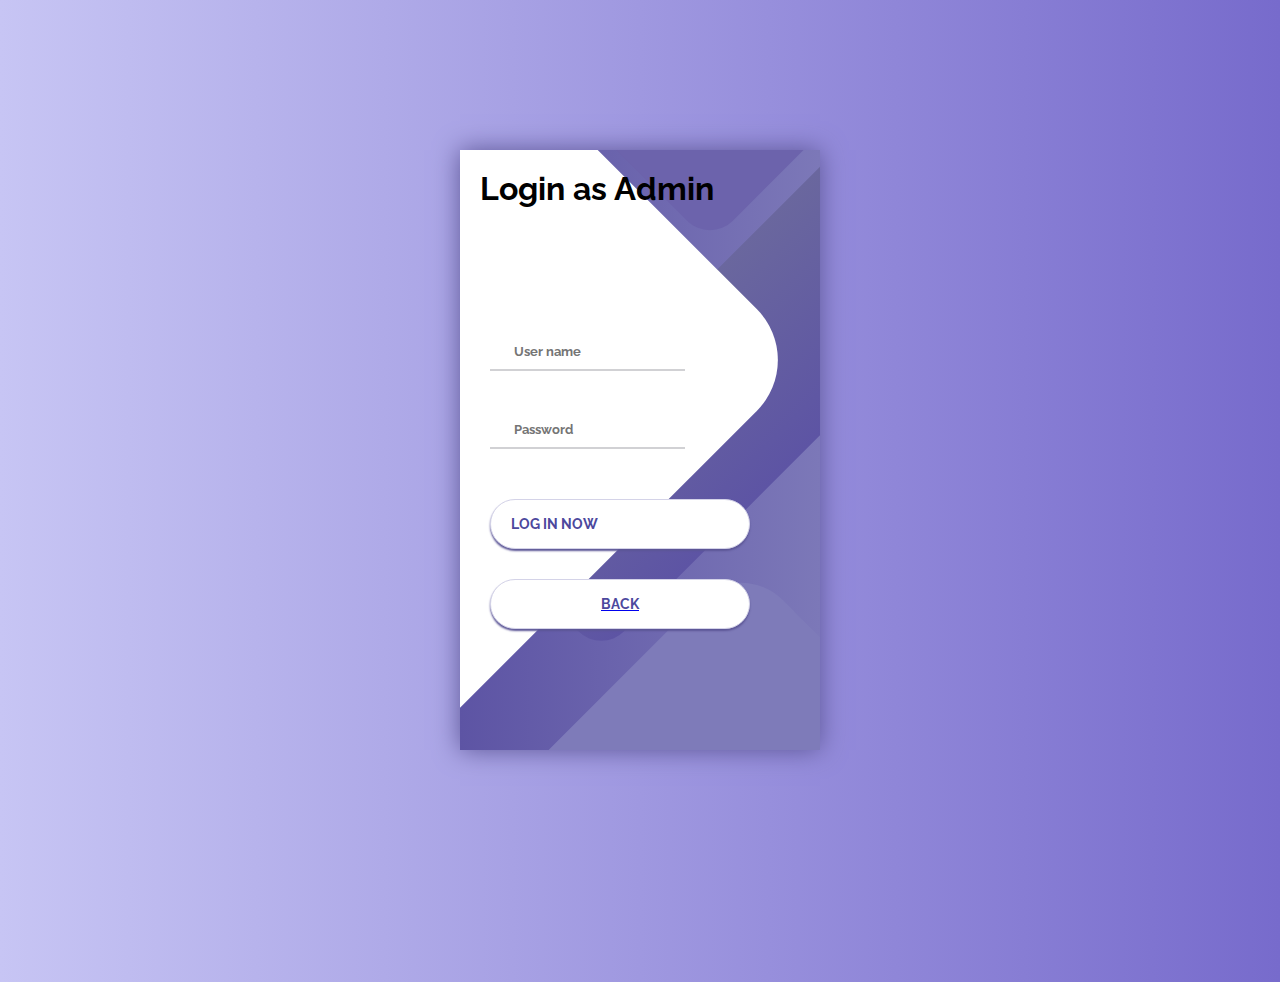
<file: bin/target/Library_College-1.0-SNAPSHOT/admin_login.html>
<!DOCTYPE html>
<html>

<style>
@import url("https://fonts.googleapis.com/css?family=Raleway:400,700");

* {
	box-sizing: border-box;
	margin: 0;
	padding: 0;
	font-family: Raleway, sans-serif;
}

body {
	background: linear-gradient(90deg, #c7c5f4, #776bcc);
}

.container {
	display: flex;
	align-items: center;
	justify-content: center;
	min-height: 100vh;
}

.screen {
	background: linear-gradient(90deg, #5d54a4, #7c78b8);
	position: relative;
	height: 600px;
	width: 360px;
	box-shadow: 0px 0px 24px #5c5696;
}

.screen__content {
	z-index: 1;
	position: relative;
	height: 100%;
}

.screen__background {
	position: absolute;
	top: 0;
	left: 0;
	right: 0;
	bottom: 0;
	z-index: 0;
	-webkit-clip-path: inset(0 0 0 0);
	clip-path: inset(0 0 0 0);
}

.screen__background__shape {
	transform: rotate(45deg);
	position: absolute;
}

.screen__background__shape1 {
	height: 520px;
	width: 520px;
	background: #fff;
	top: -50px;
	right: 120px;
	border-radius: 0 72px 0 0;
}
h1{
padding:20px;
}

.screen__background__shape2 {
	height: 220px;
	width: 220px;
	background: #6c63ac;
	top: -172px;
	right: 0;
	border-radius: 32px;
}

.screen__background__shape3 {
	height: 540px;
	width: 190px;
	background: linear-gradient(270deg, #5d54a4, #6a679e);
	top: -24px;
	right: 0;
	border-radius: 32px;
}

.screen__background__shape4 {
	height: 400px;
	width: 200px;
	background: #7e7bb9;
	top: 420px;
	right: 50px;
	border-radius: 60px;
}

.login {
	width: 320px;
	padding: 30px;
	padding-top: 86px;
}

.login__field {
	padding: 20px 0px;
	position: relative;
}

.login__icon {
	position: absolute;
	top: 30px;
	color: #7875b5;
}

.login__input {
	border: none;
	border-bottom: 2px solid #d1d1d4;
	background: none;
	padding: 10px;
	padding-left: 24px;
	font-weight: 700;
	width: 75%;
	transition: 0.2s;
}

.login__input:active,
.login__input:focus,
.login__input:hover {
	outline: none;
	border-bottom-color: #6a679e;
}

.login__submit {
	background: #fff;
	font-size: 14px;
	margin-top: 30px;
	padding: 16px 20px;
	border-radius: 26px;
	border: 1px solid #d4d3e8;
	text-transform: uppercase;
	font-weight: 700;
	display: flex;
	align-items: center;
	width: 100%;
	color: #4c489d;
	box-shadow: 0px 2px 2px #5c5696;
	cursor: pointer;
	transition: 0.2s;
}
.back{
background: #fff;
	font-size: 14px;
	margin-top: 30px;
	padding: 16px 20px;
	border-radius: 26px;
	border: 1px solid #d4d3e8;
	text-transform: uppercase;
	font-weight: 700;
	display: flex;
	align-items: center;
	width: 100%;
	color: #4c489d;
	box-shadow: 0px 2px 2px #5c5696;
	cursor: pointer;
	transition: 0.2s;
}

.login__submit:active,
.login__submit:focus,
.login__submit:hover {
	border-color: #6a679e;
	outline: none;
}

.button__icon {
	font-size: 24px;
	margin-left: auto;
	color: #7875b5;
}

.social-login {
	position: absolute;
	height: 140px;
	width: 160px;
	text-align: center;
	bottom: 0px;
	right: 0px;
	color: #fff;
}

.social-icons {
	display: flex;
	align-items: center;
	justify-content: center;
}

.social-login__icon {
	padding: 20px 10px;
	color: #fff;
	text-decoration: none;
	text-shadow: 0px 0px 8px #7875b5;
}

.social-login__icon:hover {
	transform: scale(1.5);
}

</style>
<body>
<div class="container">
	<div class="screen">
		<div class="screen__content">
		<h1 >Login as Admin</h1>
			<form class="login" action="Admin_Valid" method="post">
				<div class="login__field">
					<i class="login__icon fas fa-user"></i>
					<input type="text" class="login__input" name='username' placeholder="User name">
				</div>
				<div class="login__field">
					<i class="login__icon fas fa-lock"></i>
					<input type="password" class="login__input" name='password' placeholder="Password">
				</div>
				<button type=submit class="button login__submit">
					<span class="button__text">Log In Now</span>
					<i class="button__icon fas fa-chevron-right"></i>
				</button>
				<a href='index.html'><input type="button" class='back' value=Back></a>
			</form>
		</div>
		<div class="screen__background">
			<span class="screen__background__shape screen__background__shape4"></span>
			<span class="screen__background__shape screen__background__shape3"></span>
			<span class="screen__background__shape screen__background__shape2"></span>
			<span class="screen__background__shape screen__background__shape1"></span>
		</div>
	</div>
</div>
</body>
</html>
</file>
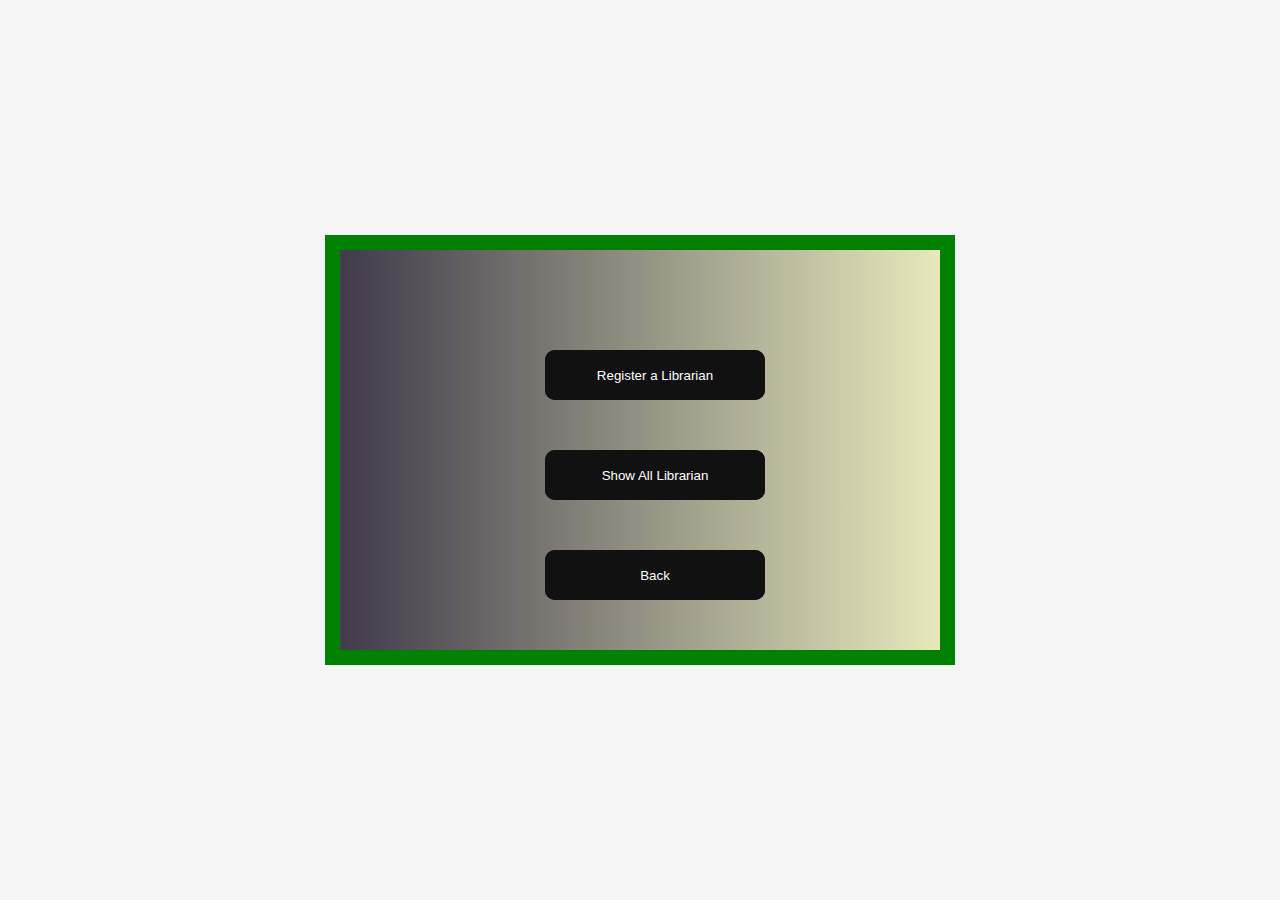
<file: bin/target/Library_College-1.0-SNAPSHOT/admin_page.html>
<!DOCTYPE html>
<!--
Click nbfs://nbhost/SystemFileSystem/Templates/Licenses/license-default.txt to change this license
Click nbfs://nbhost/SystemFileSystem/Templates/JSP_Servlet/Html.html to edit this template
-->
<html>
    <head>
        <title>TODO supply a title</title>
        <meta charset="UTF-8">
        <meta name="viewport" content="width=device-width, initial-scale=1.0">
        <style>
            div {
  width: 500px;
  height: 300px;
  border: 15px solid green;
  padding: 50px;
  margin: 20px;
  text-align: center;
    background: #403b4a; /* fallback for old browsers */
  background: -webkit-linear-gradient(to right, #403b4a, #e7e9bb); /* Chrome 10-25, Safari 5.1-6 */
  background: linear-gradient(to right, #403b4a, #e7e9bb);
}
            html,
body {
    margin: 0;
    padding: 0;
    width: 100%;
    height: 100vh;
    display: flex;
    justify-content: center;
    align-items: center;
    background: whitesmoke;
}

.glow-on-hover {
    width: 220px;
    height: 50px;
    border: none;
    outline: none;
    color: #fff;
    background: #111;
    cursor: pointer;
    position: relative;
    z-index: 0;
    margin-left: 30px;
    margin-top: 50px;
    border-radius: 10px;
}

.glow-on-hover:before {
    content: '';
    background: linear-gradient(45deg, #ff0000, #ff7300, #fffb00, #48ff00, #00ffd5, #002bff, #7a00ff, #ff00c8, #ff0000);
    position: absolute;
    top: -2px;
    left:-2px;
    background-size: 400%;
    z-index: -1;
    filter: blur(5px);
    width: calc(100% + 4px);
    height: calc(100% + 4px);
    animation: glowing 20s linear infinite;
    opacity: 0;
    transition: opacity .3s ease-in-out;
    border-radius: 10px;
}

.glow-on-hover:active {
    color: #000
}

.glow-on-hover:active:after {
    background: transparent;
}

.glow-on-hover:hover:before {
    opacity: 1;
}

.glow-on-hover:after {
    z-index: -1;
    content: '';
    position: absolute;
    width: 100%;
    height: 100%;
    background: #111;
    left: 0;
    top: 0;
    border-radius: 10px;
}

@keyframes glowing {
    0% { background-position: 0 0; }
    50% { background-position: 400% 0; }
    100% { background-position: 0 0; }
}


        </style>
        <script>
            function register()
            {
                location='lib_reg.html'
            }
            function display()
            {
                location='index.html';
            }
            </script>
        
    </head>
    <body>
        <div class="box">
        <button class="glow-on-hover" onclick="register()" type="button">Register a Librarian</button>
        <br>
        <button class="glow-on-hover" onclick="display()" type="button">Show All Librarian</button>
        <br>
         <button class="glow-on-hover" onclick="display()" type="button">Back</button>
        </div>
    </body>
</html>
</file>
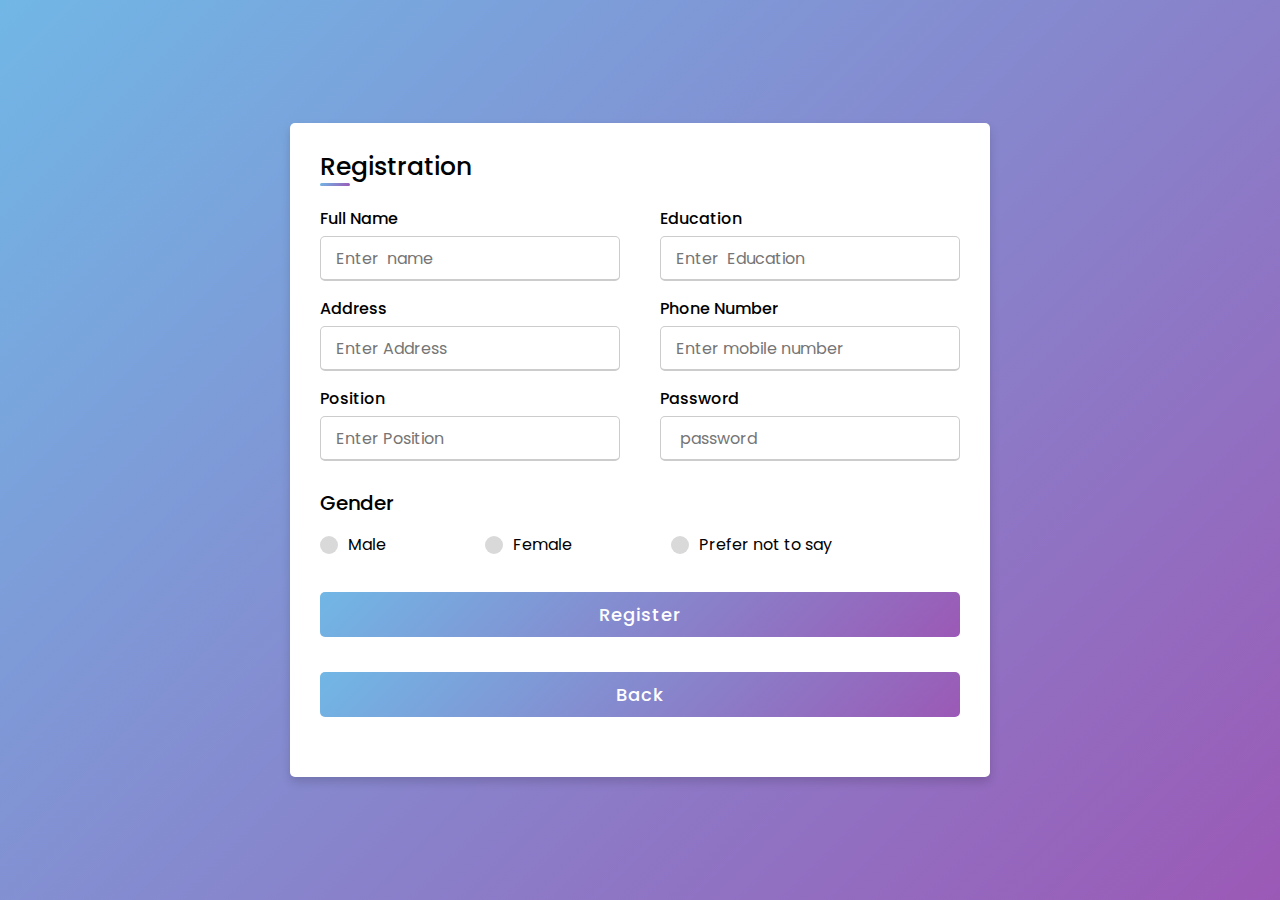
<file: bin/target/Library_College-1.0-SNAPSHOT/lib_reg.html>
<!DOCTYPE html>
<!--
Click nbfs://nbhost/SystemFileSystem/Templates/Licenses/license-default.txt to change this license
Click nbfs://nbhost/SystemFileSystem/Templates/JSP_Servlet/Html.html to edit this template
-->
<html>
    <head>
        <title>Librarian Registration</title>
        <meta charset="UTF-8">
        <meta name="viewport" content="width=device-width, initial-scale=1.0">
        
        <style>
 @import url('https://fonts.googleapis.com/css2?family=Poppins:wght@200;300;400;500;600;700&display=swap');
*{
  margin: 0;
  padding: 0;
  box-sizing: border-box;
  font-family: 'Poppins',sans-serif;
}
body{
  height: 100vh;
  display: flex;
  justify-content: center;
  align-items: center;
  padding: 10px;
  background: linear-gradient(135deg, #71b7e6, #9b59b6);
}
.container{
  max-width: 700px;
  width: 100%;
  background-color: #fff;
  padding: 25px 30px;
  border-radius: 5px;
  box-shadow: 0 5px 10px rgba(0,0,0,0.15);
}
.container .title{
  font-size: 25px;
  font-weight: 500;
  position: relative;
}
.container .title::before{
  content: "";
  position: absolute;
  left: 0;
  bottom: 0;
  height: 3px;
  width: 30px;
  border-radius: 5px;
  background: linear-gradient(135deg, #71b7e6, #9b59b6);
}
.content form .user-details{
  display: flex;
  flex-wrap: wrap;
  justify-content: space-between;
  margin: 20px 0 12px 0;
}
form .user-details .input-box{
  margin-bottom: 15px;
  width: calc(100% / 2 - 20px);
}
form .input-box span.details{
  display: block;
  font-weight: 500;
  margin-bottom: 5px;
}
.user-details .input-box input{
  height: 45px;
  width: 100%;
  outline: none;
  font-size: 16px;
  border-radius: 5px;
  padding-left: 15px;
  border: 1px solid #ccc;
  border-bottom-width: 2px;
  transition: all 0.3s ease;
}
.user-details .input-box input:focus,
.user-details .input-box input:valid{
  border-color: #9b59b6;
}
 form .gender-details .gender-title{
  font-size: 20px;
  font-weight: 500;
 }
 form .category{
   display: flex;
   width: 80%;
   margin: 14px 0 ;
   justify-content: space-between;
 }
 form .category label{
   display: flex;
   align-items: center;
   cursor: pointer;
 }
 form .category label .dot{
  height: 18px;
  width: 18px;
  border-radius: 50%;
  margin-right: 10px;
  background: #d9d9d9;
  border: 5px solid transparent;
  transition: all 0.3s ease;
}
 #dot-1:checked ~ .category label .one,
 #dot-2:checked ~ .category label .two,
 #dot-3:checked ~ .category label .three{
   background: #9b59b6;
   border-color: #d9d9d9;
 }
 form input[type="radio"]{
   display: none;
 }
 form .button{
   height: 45px;
   margin: 35px 0
 }
 form .button input{
   height: 100%;
   width: 100%;
   border-radius: 5px;
   border: none;
   color: #fff;
   font-size: 18px;
   font-weight: 500;
   letter-spacing: 1px;
   cursor: pointer;
   transition: all 0.3s ease;
   background: linear-gradient(135deg, #71b7e6, #9b59b6);
 }
 form .button input:hover{
  /* transform: scale(0.99); */
  background: linear-gradient(-135deg, #71b7e6, #9b59b6);
  }
 @media(max-width: 584px){
 .container{
  max-width: 100%;
}
form .user-details .input-box{
    margin-bottom: 15px;
    width: 100%;
  }
  form .category{
    width: 100%;
  }
  .content form .user-details{
    max-height: 300px;
    overflow-y: scroll;
  }
  .user-details::-webkit-scrollbar{
    width: 5px;
  }
  }
  @media(max-width: 459px){
  .container .content .category{
    flex-direction: column;
  }
}
            </style>
            <script>
                function Back()
                {
                    location ='admin_page.html';
                }
                </script>
    </head>
    <body>
         <div class="container">
    <div class="title">Registration</div>
    <div class="content">
        <form action="Lib_Register" method="post">
        <div class="user-details">
          <div class="input-box">
            <span class="details">Full Name</span>
            <input type="text" name='lname' placeholder="Enter  name" required>
          </div>
          <div class="input-box">
            <span class="details">Education</span>
            <input type="text" name='ledu' placeholder="Enter  Education" required>
          </div>
          <div class="input-box">
            <span class="details">Address</span>
            <input type="text" name='laddress' placeholder="Enter Address" required>
          </div>
          <div class="input-box">
            <span class="details">Phone Number</span>
            <input type="text" name='lmob' placeholder="Enter mobile number" required>
          </div>
          <div class="input-box">
            <span class="details">Position</span>
            <input type="text" name='lpos' placeholder="Enter Position" required>
          </div>
          <div class="input-box">
            <span class="details">Password</span>
            <input type="text" name='lpassword' placeholder=" password" required>
          </div>
        </div>
        <div class="gender-details">
          <input type="radio" name="gender" id="dot-1">
          <input type="radio" name="gender" id="dot-2">
          <input type="radio" name="gender" id="dot-3">
          <span class="gender-title">Gender</span>
          <div class="category">
            <label for="dot-1">
            <span class="dot one"></span>
            <span class="gender">Male</span>
          </label>
          <label for="dot-2">
            <span class="dot two"></span>
            <span class="gender">Female</span>
          </label>
          <label for="dot-3">
            <span class="dot three"></span>
            <span class="gender">Prefer not to say</span>
            </label>
          </div>
        </div>
        <div class="button">
          <input type="submit" value="Register">
        </div>
          <div class="button">
              <input type="button" onclick="Back()" value="Back">
        </div>
      </form>
    </div>
  </div>
    </body>
</html>
</file>
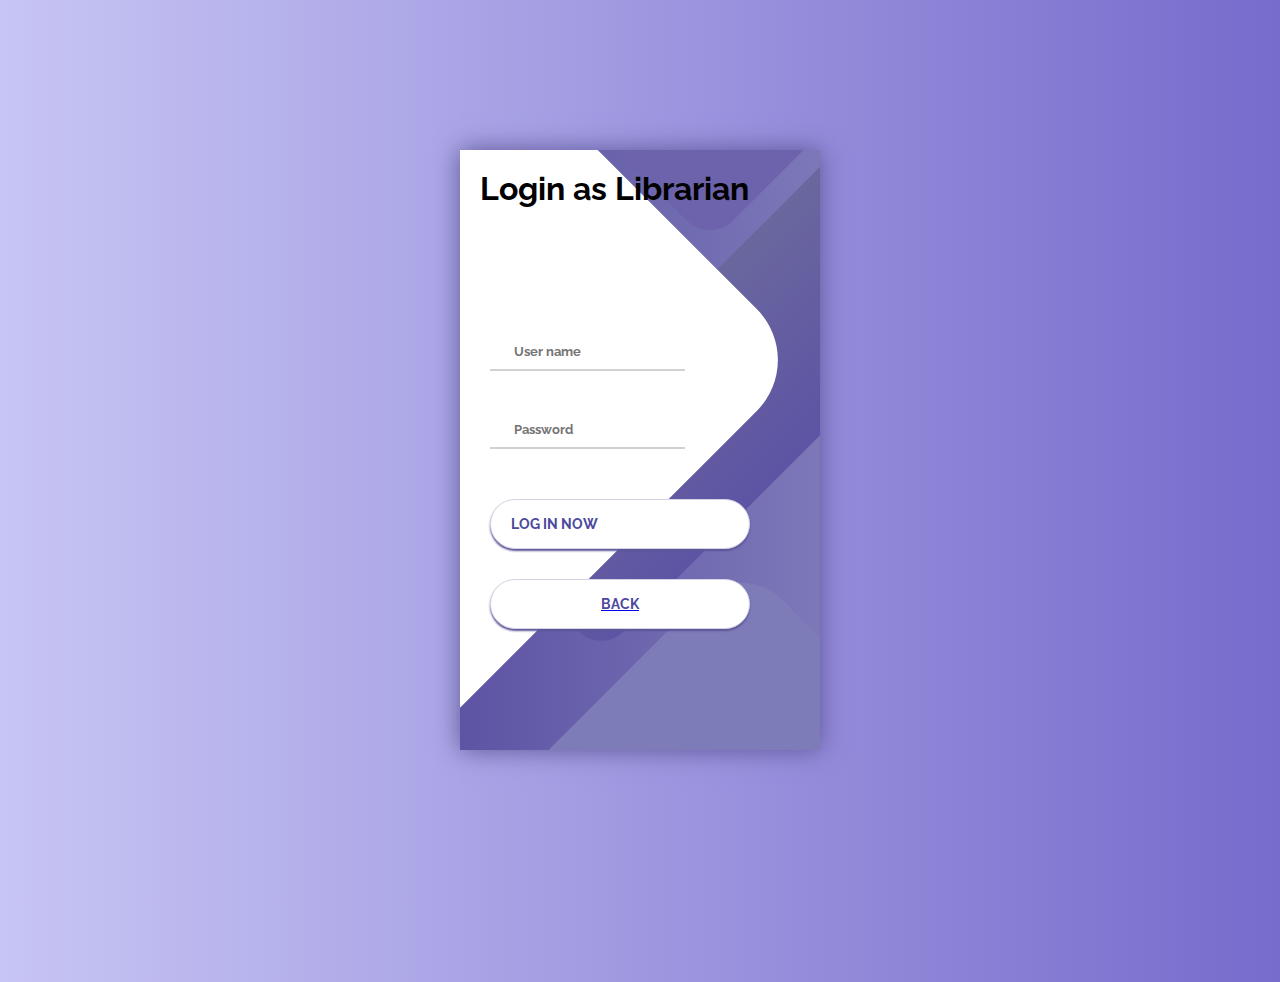
<file: bin/target/Library_College-1.0-SNAPSHOT/login.html>
<!DOCTYPE html>
<html>

<style>
@import url("https://fonts.googleapis.com/css?family=Raleway:400,700");

* {
	box-sizing: border-box;
	margin: 0;
	padding: 0;
	font-family: Raleway, sans-serif;
}

body {
	background: linear-gradient(90deg, #c7c5f4, #776bcc);
}

.container {
	display: flex;
	align-items: center;
	justify-content: center;
	min-height: 100vh;
}

.screen {
	background: linear-gradient(90deg, #5d54a4, #7c78b8);
	position: relative;
	height: 600px;
	width: 360px;
	box-shadow: 0px 0px 24px #5c5696;
}

.screen__content {
	z-index: 1;
	position: relative;
	height: 100%;
}

.screen__background {
	position: absolute;
	top: 0;
	left: 0;
	right: 0;
	bottom: 0;
	z-index: 0;
	-webkit-clip-path: inset(0 0 0 0);
	clip-path: inset(0 0 0 0);
}

.screen__background__shape {
	transform: rotate(45deg);
	position: absolute;
}

.screen__background__shape1 {
	height: 520px;
	width: 520px;
	background: #fff;
	top: -50px;
	right: 120px;
	border-radius: 0 72px 0 0;
}
h1{
padding:20px;
}

.screen__background__shape2 {
	height: 220px;
	width: 220px;
	background: #6c63ac;
	top: -172px;
	right: 0;
	border-radius: 32px;
}

.screen__background__shape3 {
	height: 540px;
	width: 190px;
	background: linear-gradient(270deg, #5d54a4, #6a679e);
	top: -24px;
	right: 0;
	border-radius: 32px;
}

.screen__background__shape4 {
	height: 400px;
	width: 200px;
	background: #7e7bb9;
	top: 420px;
	right: 50px;
	border-radius: 60px;
}

.login {
	width: 320px;
	padding: 30px;
	padding-top: 86px;
}

.login__field {
	padding: 20px 0px;
	position: relative;
}

.login__icon {
	position: absolute;
	top: 30px;
	color: #7875b5;
}

.login__input {
	border: none;
	border-bottom: 2px solid #d1d1d4;
	background: none;
	padding: 10px;
	padding-left: 24px;
	font-weight: 700;
	width: 75%;
	transition: 0.2s;
}

.login__input:active,
.login__input:focus,
.login__input:hover {
	outline: none;
	border-bottom-color: #6a679e;
}

.login__submit {
	background: #fff;
	font-size: 14px;
	margin-top: 30px;
	padding: 16px 20px;
	border-radius: 26px;
	border: 1px solid #d4d3e8;
	text-transform: uppercase;
	font-weight: 700;
	display: flex;
	align-items: center;
	width: 100%;
	color: #4c489d;
	box-shadow: 0px 2px 2px #5c5696;
	cursor: pointer;
	transition: 0.2s;
}
.back{
background: #fff;
	font-size: 14px;
	margin-top: 30px;
	padding: 16px 20px;
	border-radius: 26px;
	border: 1px solid #d4d3e8;
	text-transform: uppercase;
	font-weight: 700;
	display: flex;
	align-items: center;
	width: 100%;
	color: #4c489d;
	box-shadow: 0px 2px 2px #5c5696;
	cursor: pointer;
	transition: 0.2s;
}

.login__submit:active,
.login__submit:focus,
.login__submit:hover {
	border-color: #6a679e;
	outline: none;
}

.button__icon {
	font-size: 24px;
	margin-left: auto;
	color: #7875b5;
}

.social-login {
	position: absolute;
	height: 140px;
	width: 160px;
	text-align: center;
	bottom: 0px;
	right: 0px;
	color: #fff;
}

.social-icons {
	display: flex;
	align-items: center;
	justify-content: center;
}

.social-login__icon {
	padding: 20px 10px;
	color: #fff;
	text-decoration: none;
	text-shadow: 0px 0px 8px #7875b5;
}

.social-login__icon:hover {
	transform: scale(1.5);
}

</style>
<body>
<div class="container">
	<div class="screen">
		<div class="screen__content">
		<h1 >Login as Librarian</h1>
			<form class="login" action="Login_Valid" method="post">
				<div class="login__field">
					<i class="login__icon fas fa-user"></i>
					<input type="text" class="login__input" name='username' placeholder="User name">
				</div>
				<div class="login__field">
					<i class="login__icon fas fa-lock"></i>
					<input type="password" class="login__input" name='password' placeholder="Password">
				</div>
				<button type=submit class="button login__submit">
					<span class="button__text">Log In Now</span>
					<i class="button__icon fas fa-chevron-right"></i>
				</button>
				<a href='index.html'><input type="button" class='back' value=Back></a>
			</form>
		</div>
		<div class="screen__background">
			<span class="screen__background__shape screen__background__shape4"></span>
			<span class="screen__background__shape screen__background__shape3"></span>
			<span class="screen__background__shape screen__background__shape2"></span>
			<span class="screen__background__shape screen__background__shape1"></span>
		</div>
	</div>
</div>
</body>
</html>
</file>
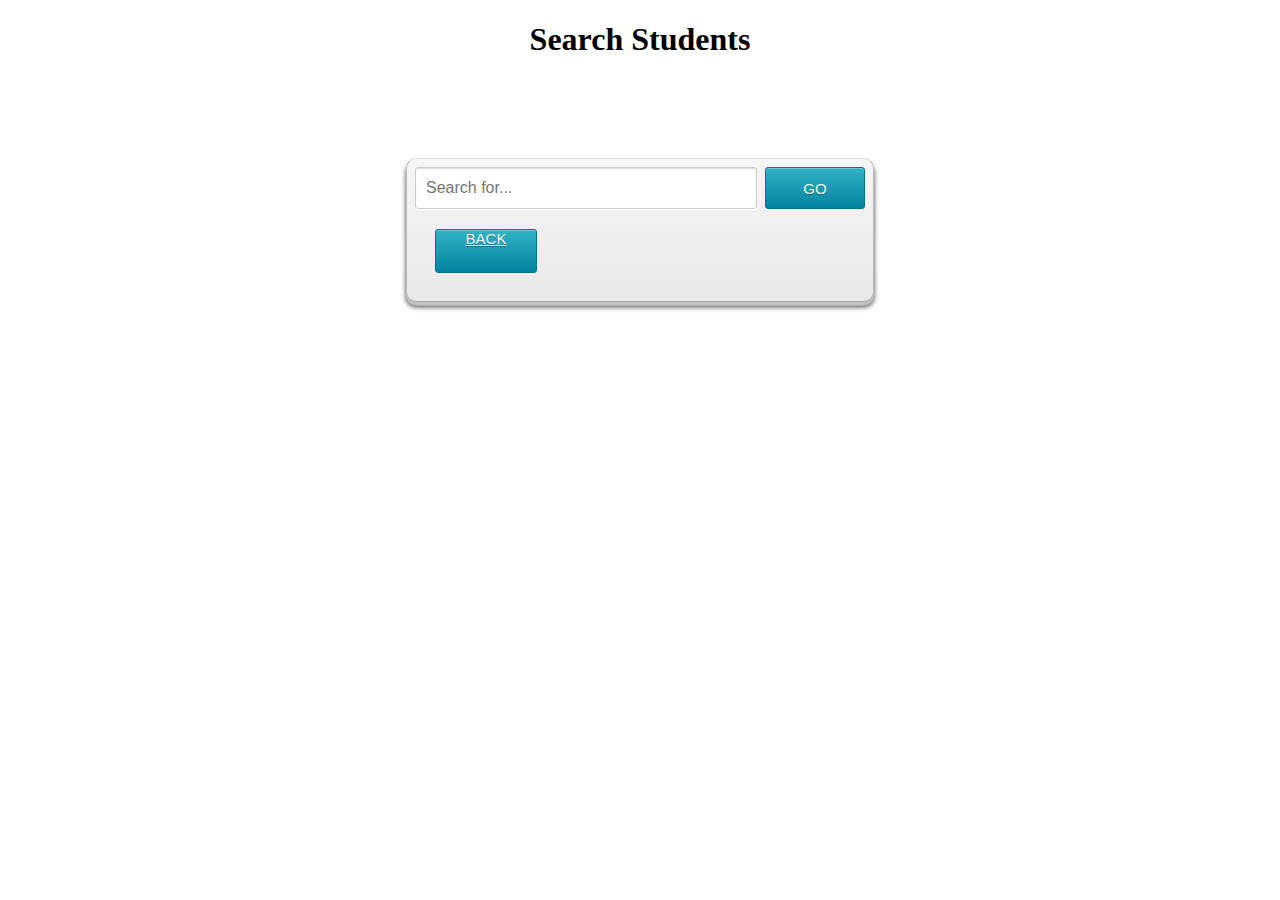
<file: bin/target/Library_College-1.0-SNAPSHOT/stud_fine.html>
<!DOCTYPE html>
<!--
Click nbfs://nbhost/SystemFileSystem/Templates/Licenses/license-default.txt to change this license
Click nbfs://nbhost/SystemFileSystem/Templates/JSP_Servlet/Html.html to edit this template
-->
<html>
    <style>
        Skip Results Iframe
EDIT ON
body {
  background: #eee;
  font: 12px Lucida sans, Arial, Helvetica, sans-serif;
  color: #333;
  text-align: center;
}

a {
  color: #2A679F;
}
/*========*/

.form-wrapper {
  background-color: #f6f6f6;
  background-image: -webkit-gradient(linear, left top, left bottom, from(#f6f6f6), to(#eae8e8));
  background-image: -webkit-linear-gradient(top, #f6f6f6, #eae8e8);
  background-image: -moz-linear-gradient(top, #f6f6f6, #eae8e8);
  background-image: -ms-linear-gradient(top, #f6f6f6, #eae8e8);
  background-image: -o-linear-gradient(top, #f6f6f6, #eae8e8);
  background-image: linear-gradient(top, #f6f6f6, #eae8e8);
  border-color: #dedede #bababa #aaa #bababa;
  border-style: solid;
  border-width: 1px;
  -webkit-border-radius: 10px;
  -moz-border-radius: 10px;
  border-radius: 10px;
  -webkit-box-shadow: 0 3px 3px rgba(255,255,255,.1), 0 3px 0 #bbb, 0 4px 0 #aaa, 0 5px 5px #444;
  -moz-box-shadow: 0 3px 3px rgba(255,255,255,.1), 0 3px 0 #bbb, 0 4px 0 #aaa, 0 5px 5px #444;
  box-shadow: 0 3px 3px rgba(255,255,255,.1), 0 3px 0 #bbb, 0 4px 0 #aaa, 0 5px 5px #444;
  margin: 100px auto;
  overflow: hidden;
  padding: 8px;
  width: 450px;
}

.form-wrapper #search {
  border: 1px solid #CCC;
  -webkit-box-shadow: 0 1px 1px #ddd inset, 0 1px 0 #FFF;
  -moz-box-shadow: 0 1px 1px #ddd inset, 0 1px 0 #FFF;
  box-shadow: 0 1px 1px #ddd inset, 0 1px 0 #FFF;
  -webkit-border-radius: 3px;
  -moz-border-radius: 3px;
  border-radius: 3px;
  color: #999;
  float: left;
  font: 16px Lucida Sans, Trebuchet MS, Tahoma, sans-serif;
  height: 20px;
  padding: 10px;
  width: 320px;
}

.form-wrapper #search:focus {
  border-color: #aaa;
  -webkit-box-shadow: 0 1px 1px #bbb inset;
  -moz-box-shadow: 0 1px 1px #bbb inset;
  box-shadow: 0 1px 1px #bbb inset;
  outline: 0;
}

.form-wrapper #search:-moz-placeholder,
.form-wrapper #search:-ms-input-placeholder,
.form-wrapper #search::-webkit-input-placeholder {
  color: #999;
  font-weight: normal;
}

.form-wrapper #submit {
  background-color: #0483a0;
  background-image: -webkit-gradient(linear, left top, left bottom, from(#31b2c3), to(#0483a0));
  background-image: -webkit-linear-gradient(top, #31b2c3, #0483a0);
  background-image: -moz-linear-gradient(top, #31b2c3, #0483a0);
  background-image: -ms-linear-gradient(top, #31b2c3, #0483a0);
  background-image: -o-linear-gradient(top, #31b2c3, #0483a0);
  background-image: linear-gradient(top, #31b2c3, #0483a0);
  border: 1px solid #00748f;
  -moz-border-radius: 3px;
  -webkit-border-radius: 3px;
  border-radius: 3px;
  -webkit-box-shadow: 0 1px 0 rgba(255, 255, 255, 0.3) inset, 0 1px 0 #FFF;
  -moz-box-shadow: 0 1px 0 rgba(255, 255, 255, 0.3) inset, 0 1px 0 #FFF;
  box-shadow: 0 1px 0 rgba(255, 255, 255, 0.3) inset, 0 1px 0 #FFF;
  color: #fafafa;
  cursor: pointer;
  height: 42px;
  float: right;
  font: 15px Arial, Helvetica;
  padding: 0;
  text-transform: uppercase;
  text-shadow: 0 1px 0 rgba(0, 0 ,0, .3);
  width: 100px;
}

.form-wrapper #submit:hover,
.form-wrapper #submit:focus {
  background-color: #31b2c3;
  background-image: -webkit-gradient(linear, left top, left bottom, from(#0483a0), to(#31b2c3));
  background-image: -webkit-linear-gradient(top, #0483a0, #31b2c3);
  background-image: -moz-linear-gradient(top, #0483a0, #31b2c3);
  background-image: -ms-linear-gradient(top, #0483a0, #31b2c3);
  background-image: -o-linear-gradient(top, #0483a0, #31b2c3);
  background-image: linear-gradient(top, #0483a0, #31b2c3);
}

.form-wrapper #submit:active {
  -webkit-box-shadow: 0 1px 4px rgba(0, 0, 0, 0.5) inset;
  -moz-box-shadow: 0 1px 4px rgba(0, 0, 0, 0.5) inset;
  box-shadow: 0 1px 4px rgba(0, 0, 0, 0.5) inset;
  outline: 0;
}

.form-wrapper #submit::-moz-focus-inner {
  border: 0;
}
    </style>
    <head>
        <title>Fine 💵</title>
        <meta charset="UTF-8">
        <meta name="viewport" content="width=device-width, initial-scale=1.0">
    </head>
    <body>
        <h1 style="text-align:center">Search Students</h1>
        <form class="form-wrapper" method="post" action="Fine">
    <input type="text" id="search" name="search" placeholder="Search for..." required>
    <input type="submit" value="go" id="submit">
<!--    <input type="button"  value="Back" onclick="back()" id="submit">-->
<a id="submit" style="margin:20px;text-align: center; float:left;" href="home.html">Back</a>
</form>
    </body>
</html>
</file>
